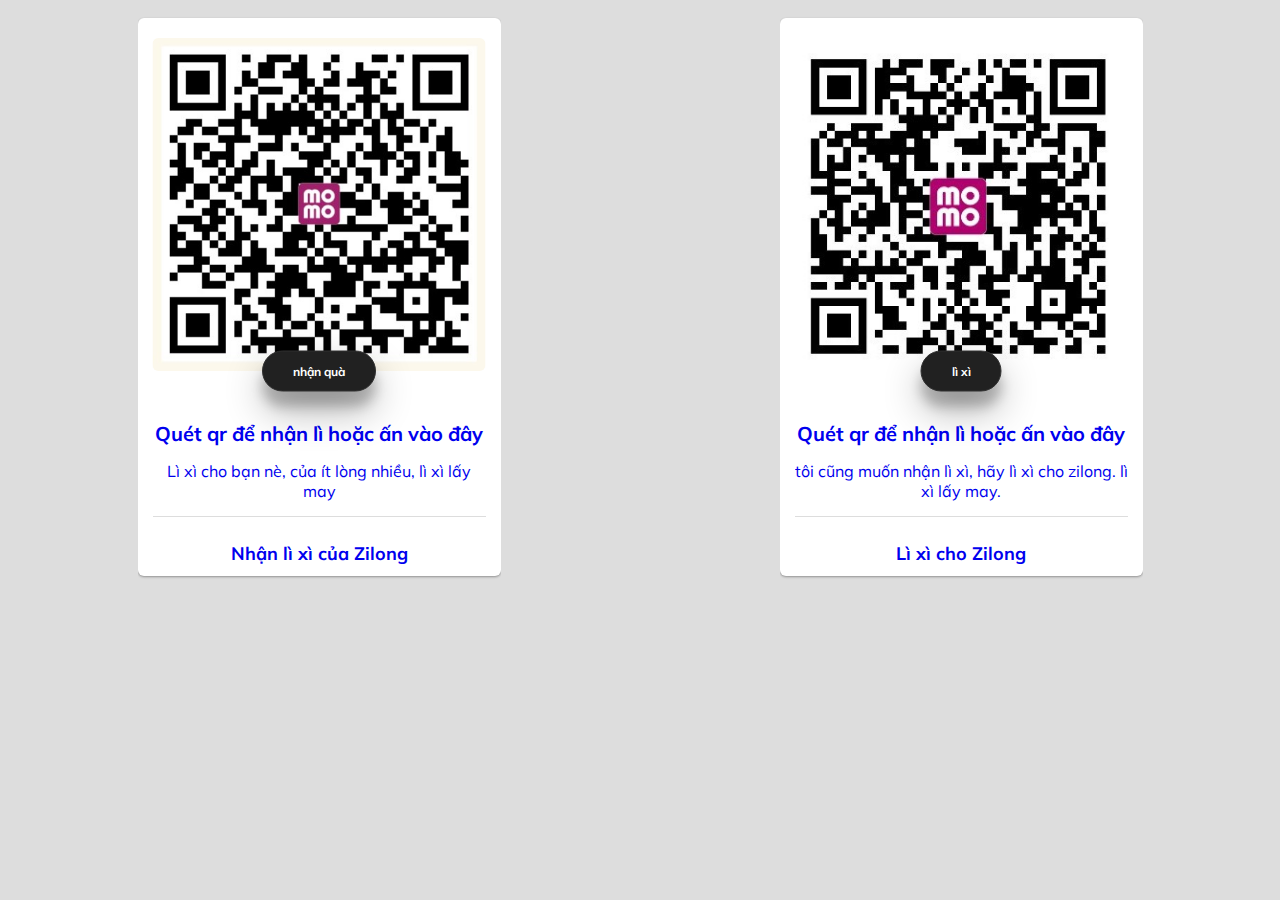
<file: Book/index.html>
<!DOCTYPE html>
<html lang="en">
  <head>
    <meta charset="UTF-8" />
    <meta name="viewport" content="width=device-width, initial-scale=1.0" />
    <title>Document</title>
    <link rel="stylesheet" href="style.css">
  </head>
  <body>
    <div class="card">

      <div class="col-md-3">
        <a href="https://lixi.momo.vn/lixi/mGLE3MWOvG7jJqP">
  
        <div class="wsk-cp-product">
          
          <div class="wsk-cp-img"><img src="./z5148747228697_5274cffe490fa2740400c6024b990472.jpg" alt="Product" class="img-responsive" /></div>
          <div class="wsk-cp-text">
            <div class="category">
              <span>nhận quà</span>
            </div>
            
            <div class="title-product">
              <h3>Quét qr để nhận lì hoặc ấn vào đây</h3>
            </div>
            <div class="description-prod">
              <p>Lì xì cho bạn nè, của ít lòng nhiều, lì xì lấy may </p>
            </div>
            <div class="card-footer">
              <div class="wcf-left"><span class="price">Nhận lì xì của Zilong</span></div>
            </div>
          </div>
        </div>
      </a>
  
      </div>
      <div class="col-md-3">
        <a href="https://me.momo.vn/vjI1TZsJfpi9UqsmfvFjId">
  
        <div class="wsk-cp-product">
          <div class="wsk-cp-img"><img src="./z5148389072136_726cb9226b694266e6cb07d1487f9c8b.jpg" alt="Product" class="img-responsive" /></div>
          <div class="wsk-cp-text">
            <div class="category">
              <span>lì xì</span>
            </div>
            <div class="title-product">
              <h3>Quét qr để nhận lì hoặc ấn vào đây</h3>
            </div>
            <div class="description-prod">
              <p>tôi cũng muốn nhận lì xì, hãy lì xì cho zilong. lì xì lấy may. </p>
            </div>
            <div class="card-footer">
              <div class="wcf-left"><span class="price">Lì xì cho Zilong</span></div>
            </div>
          </div>
        </div>
      </a>
  
      </div>
   
   
  </div>

  </body>
  <script>
  window.onload = function() {
      var audio = document.getElementById("audio");

      // Check if the audio element is not null
      if (audio) {
        audio.play();
        audio.volume = 0.5;
      }
    };
  </script>
</html>
</file>
<file: Book/style.css>
@import url('https://fonts.googleapis.com/css?family=Muli:400,400i,700,700i');
body{
  font-family: 'Muli', sans-serif;
  background:#ddd;
}
.button{
  display: inline-block;
  color:#ffffff;
  text-align:center;
  font-size: 18px;
  transition: all 0.2s ease-in-out;
  position: absolute;
  top: 50%;
  z-index: 1;
  background-color: #212121;
  padding: 12px 30px;
  border-radius: 15px;
  left: 50%;
}
.shell{
  padding:80px 0;
}
.wsk-cp-product{
  background:#fff;
  height: 90% ;
  padding:15px;
  border-radius:6px;
  box-shadow: 0 1px 3px rgba(0,0,0,0.12), 0 1px 2px rgba(0,0,0,0.24);
  position:relative;
  margin:10px auto;
}
.wsk-cp-img{
  position:absolute;
  top:5px;
  left:50%;
  width:calc(100% - 30px);
  transform:translate(-50%);
  -webkit-transform:translate(-50%);
  -ms-transform:translate(-50%);
  -moz-transform:translate(-50%);
  -o-transform:translate(-50%);
  -khtml-transform:translate(-50%);
  margin: 0 auto;

  padding: 15px;
  transition: all 0.2s ease-in-out;
}
.wsk-cp-img img{
  width: 100%;

  transition: all 0.2s ease-in-out;

  border-radius:6px;
}
.wsk-cp-product:hover .wsk-cp-img{
  top:-40px;
}
.wsk-cp-product:hover .wsk-cp-img img{
  box-shadow: 0 19px 38px rgba(0,0,0,0.30), 0 15px 12px rgba(0,0,0,0.22);
}
.wsk-cp-text{
  margin-top: 100%;
}
.wsk-cp-text .category{
  text-align:center;
  font-size:12px;
  font-weight:bold;
  padding:5px;
  margin-bottom:45px;
  position:relative;
  transition: all 0.2s ease-in-out;
}
.wsk-cp-text .category > *{
  position:absolute;
  top:50%;
  left:50%;
  transform: translate(-50%,-50%);
  -webkit-transform: translate(-50%,-50%);
  -moz-transform: translate(-50%,-50%);
  -ms-transform: translate(-50%,-50%);
  -o-transform: translate(-50%,-50%);
  -khtml-transform: translate(-50%,-50%);
    
}
.wsk-cp-text .category > span{
  padding: 12px 30px;
  border: 1px solid #313131;
  background:#212121;
  color:#fff;
  box-shadow: 0 19px 38px rgba(0,0,0,0.30), 0 15px 12px rgba(0,0,0,0.22);
  border-radius:27px;
  transition: all 0.05s ease-in-out;
  
}
.wsk-cp-product:hover .wsk-cp-text .category > span{
  border-color:#ddd;
  box-shadow: none;
  padding: 11px 28px;
}
.wsk-cp-product:hover .wsk-cp-text .category{
  margin-top: 0px;
}
.wsk-cp-text .title-product{
  text-align:center;
}
.wsk-cp-text .title-product h3{
  font-size:20px;
  font-weight:bold;
  margin:15px auto;
    text-overflow: ellipsis;
  width:100%;
}
.wsk-cp-text .description-prod p{
  margin:0;
}
/* Truncate */
.wsk-cp-text .description-prod {
  text-align:center;
  width: 100%;
  overflow: hidden;
  margin-bottom:15px;
}
.card-footer{
  padding: 25px 0 5px;
  border-top: 1px solid #ddd;
}
.card-footer:after, .card-footer:before{
  content:'';
  display:table;
}
a{
  text-decoration: none;
  height: 100%;
}
.card-footer:after{
  clear:both;
}

.card-footer .wcf-left{
  text-align: center;
  
}

.card-footer .wcf-right{
  float:right;
}

.price{
  font-size:18px;
  font-weight:bold;
}

a.buy-btn{
  display:block;
  color:#212121;
  text-align:center;
  font-size: 18px;
  width:35px;
  height:35px;
  line-height:35px;
  border-radius:50%;
  border:1px solid #212121;
  transition: all 0.2s ease-in-out;
}
a.buy-btn:hover , a.buy-btn:active, a.buy-btn:focus{
  border-color: #FF9800;
  background: #FF9800;
  color: #fff;
  text-decoration:none;
}
.wsk-btn{
  display:inline-block;
  color:#212121;
  text-align:center;
  font-size: 18px;
  transition: all 0.2s ease-in-out;
  border-color: #FF9800;
  background: #FF9800;
  padding:12px 30px;
  border-radius:27px;
  margin: 0 5px;
}
.wsk-btn:hover, .wsk-btn:focus, .wsk-btn:active{
  text-decoration:none;
  color:#fff;
}  
.red{
  color:#F44336;
  font-size:22px;
  display:inline-block;
  margin: 0 5px;
}
@media screen and (max-width: 991px) {
  .wsk-cp-product{
    margin:40px auto;
  }
  .wsk-cp-product .wsk-cp-img{
}
.wsk-cp-product .wsk-cp-img img{
  box-shadow: 0 19px 38px rgba(0,0,0,0.30), 0 15px 12px rgba(0,0,0,0.22);
}
  .wsk-cp-product .wsk-cp-text .category > span{
  border-color:#ddd;
  box-shadow: none;
  padding: 11px 28px;
}
.wsk-cp-product .wsk-cp-text .category{
  margin-top: 0px;
}
a.buy-btn{
  border-color: #FF9800;
  background: #FF9800;
  color: #fff;
}
}
.card{
  display: flex;
  flex-direction: row;
  justify-content: space-evenly;
  gap: 20px;
}
.col-md-3{
  width: 40%  ;
  margin: 0 auto;
  max-width: 363px;
  overflow: hidden;
}
</file>
